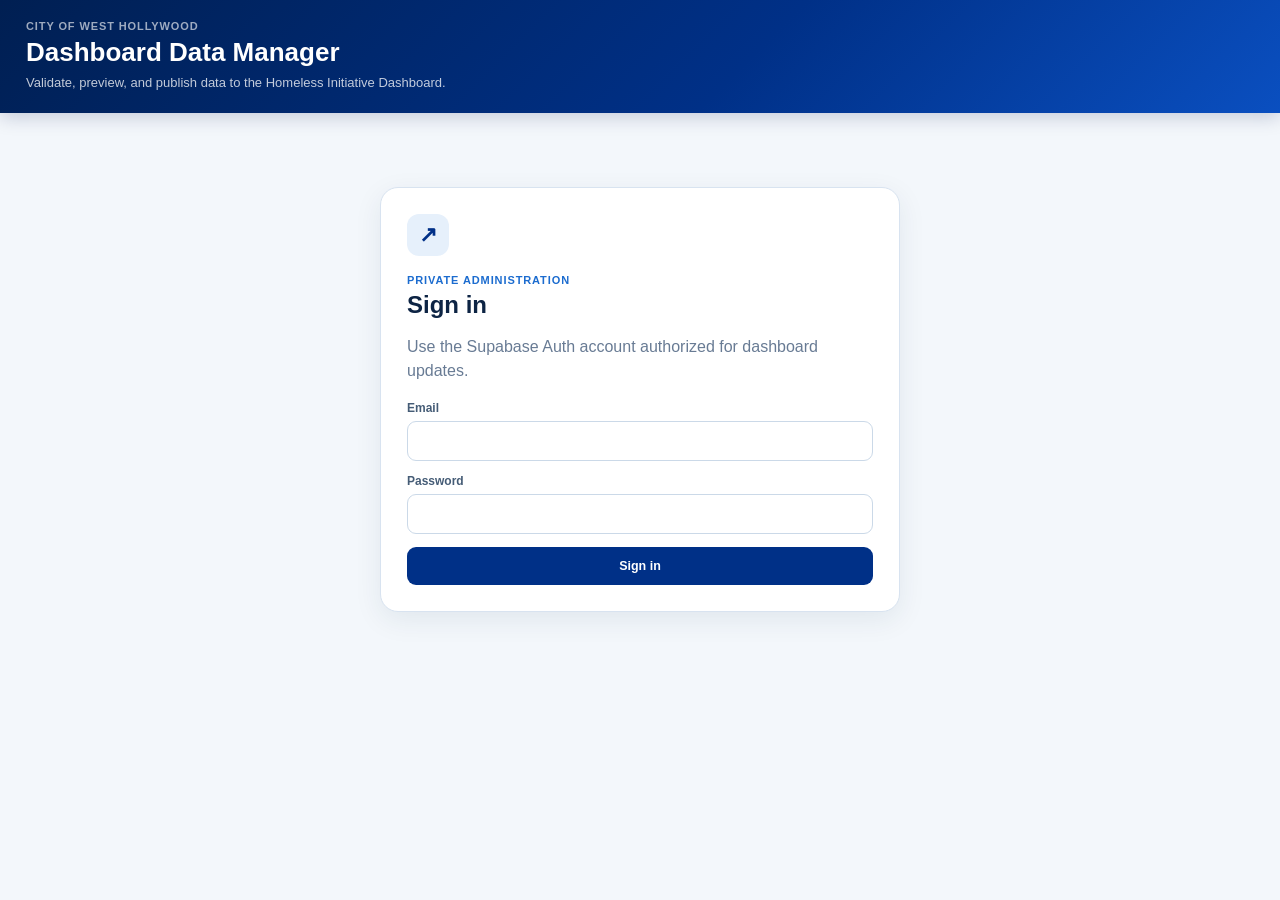
<file: admin/index.html>
<!doctype html>
<html lang="en">
<head>
  <meta charset="utf-8">
  <meta name="viewport" content="width=device-width, initial-scale=1">
  <title>West Hollywood Dashboard Data Manager</title>
  <link rel="stylesheet" href="styles.css?v=1">
  <script src="https://cdn.sheetjs.com/xlsx-0.20.3/package/dist/xlsx.full.min.js"></script>
</head>
<body>
  <header class="topbar">
    <div class="brand-wrap">
      <div class="eyebrow">City of West Hollywood</div>
      <h1>Dashboard Data Manager</h1>
      <p>Validate, preview, and publish data to the Homeless Initiative Dashboard.</p>
    </div>
    <div class="top-actions">
      <span id="user-pill" class="user-pill hidden"></span>
      <a id="dashboard-link" class="btn ghost hidden" href="../" target="_blank" rel="noopener">View dashboard</a>
      <button id="logout-btn" class="btn ghost hidden" type="button">Sign out</button>
    </div>
  </header>

  <main class="shell">
    <section id="login-view" class="auth-card">
      <div class="auth-icon">↗</div>
      <div>
        <div class="eyebrow blue">Private administration</div>
        <h2>Sign in</h2>
        <p class="muted">Use the Supabase Auth account authorized for dashboard updates.</p>
      </div>
      <form id="login-form" class="auth-form">
        <label>Email<input id="email" type="email" autocomplete="username" required></label>
        <label>Password<input id="password" type="password" autocomplete="current-password" required></label>
        <button class="btn primary" type="submit">Sign in</button>
      </form>
      <div id="login-message" class="message hidden" role="status"></div>
    </section>

    <section id="app-view" class="hidden">
      <div id="global-message" class="message hidden" role="status"></div>

      <div class="workspace">
        <aside class="sidebar">
          <div class="sidebar-title">Datasets</div>
          <nav id="dataset-nav" class="dataset-nav" aria-label="Dashboard datasets"></nav>
          <div class="sidebar-foot">
            <button id="history-btn" class="btn ghost full" type="button">Import history</button>
          </div>
        </aside>

        <section class="content">
          <div class="dataset-head">
            <div>
              <div id="dataset-group" class="eyebrow blue"></div>
              <h2 id="dataset-title">Choose a dataset</h2>
              <p id="dataset-desc" class="muted"></p>
            </div>
            <div class="head-actions">
              <button id="guide-btn" class="btn ghost" type="button">Coding guide</button>
              <button id="template-btn" class="btn ghost" type="button">Download guided template</button>
              <button id="current-btn" class="btn ghost" type="button">View current rows</button>
            </div>
          </div>

          <section id="guide-section" class="guide-panel hidden" aria-label="Dataset coding guide">
            <div class="section-line guide-heading">
              <div>
                <h3>How this dataset is coded</h3>
                <p id="guide-use" class="muted small"></p>
              </div>
              <button id="close-guide" class="btn ghost" type="button">Close guide</button>
            </div>
            <div id="guide-notes" class="guide-notes"></div>
            <div class="table-wrap guide-table-wrap"><table id="guide-table"></table></div>
            <div id="guide-codes" class="guide-codes"></div>
          </section>

          <div class="mode-tabs" role="tablist">
            <button class="mode-tab active" data-mode="upload" type="button">Upload file</button>
            <button class="mode-tab" data-mode="manual" type="button">Manual entry</button>
          </div>

          <section id="upload-panel" class="panel">
            <div id="drop-zone" class="drop-zone" tabindex="0">
              <div class="drop-icon">⇧</div>
              <strong>Drop a CSV or Excel file here</strong>
              <span>or click to choose a file</span>
              <input id="file-input" type="file" accept=".csv,.xlsx,.xls" hidden>
            </div>
            <div id="file-meta" class="file-meta hidden"></div>

            <div id="mapping-section" class="hidden">
              <div class="section-line"><h3>Column mapping</h3><span id="mapping-status" class="status-chip"></span></div>
              <p class="muted small">Columns are matched automatically. Adjust any field before validating.</p>
              <div id="mapping-grid" class="mapping-grid"></div>
              <div class="row-actions">
                <button id="validate-btn" class="btn primary" type="button">Validate preview</button>
                <button id="clear-file-btn" class="btn ghost" type="button">Clear file</button>
              </div>
            </div>
          </section>

          <section id="manual-panel" class="panel hidden">
            <div class="section-line"><h3>Add or update a row</h3><span class="status-chip neutral">Validated before publish</span></div>
            <form id="manual-form" class="manual-grid"></form>
            <div class="row-actions">
              <button id="manual-preview-btn" class="btn primary" type="button">Preview row</button>
              <button id="manual-reset-btn" class="btn ghost" type="button">Reset</button>
            </div>
          </section>

          <section id="preview-section" class="preview-section hidden">
            <div class="section-line">
              <div>
                <h3>Preview & validation</h3>
                <p id="preview-summary" class="muted small"></p>
              </div>
              <div id="validation-badges" class="badge-row"></div>
            </div>
            <div id="validation-list" class="validation-list"></div>
            <div class="table-wrap"><table id="preview-table"></table></div>

            <div class="publish-card">
              <div>
                <h3>Publish to Supabase</h3>
                <p id="publish-help" class="muted small"></p>
              </div>
              <div class="publish-controls">
                <label>Write mode<select id="write-mode"></select></label>
                <label>Import note<input id="import-note" type="text" maxlength="250" placeholder="Optional note"></label>
                <button id="publish-btn" class="btn primary" type="button">Publish data</button>
              </div>
            </div>
          </section>

          <section id="current-section" class="panel hidden">
            <div class="section-line"><h3>Current Supabase rows</h3><button id="close-current" class="btn ghost" type="button">Close</button></div>
            <p id="current-summary" class="muted small"></p>
            <div class="table-wrap"><table id="current-table"></table></div>
          </section>

          <section id="history-section" class="panel hidden">
            <div class="section-line"><h3>Import history</h3><button id="close-history" class="btn ghost" type="button">Close</button></div>
            <div class="table-wrap"><table id="history-table"></table></div>
          </section>
        </section>
      </div>
    </section>
  </main>

  <div id="busy" class="busy hidden" aria-live="polite"><div class="spinner"></div><span id="busy-text">Working…</span></div>
  <script src="config.js?v=1"></script>
  <script src="app.js?v=1"></script>
</body>
</html>
</file>
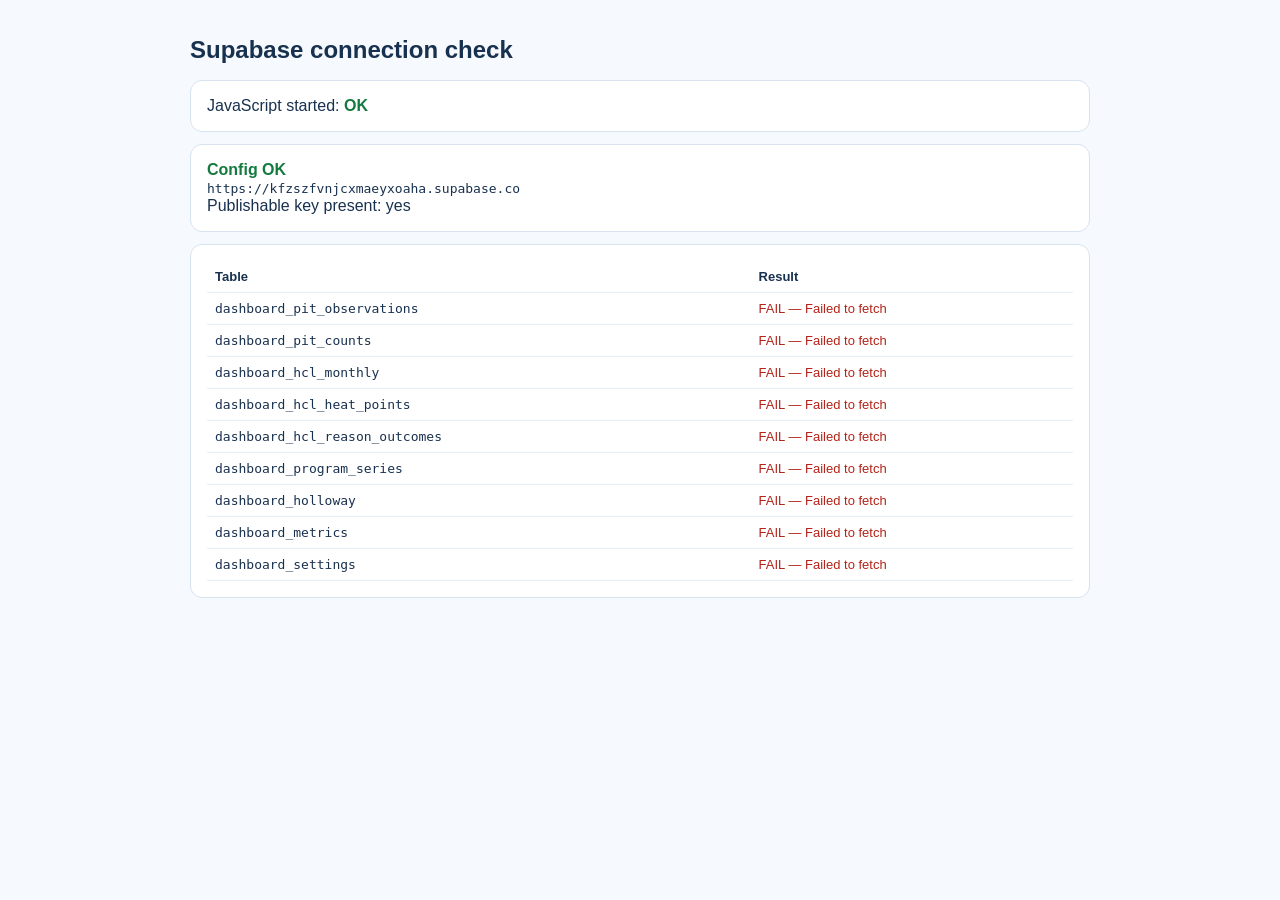
<file: supabase-check-v3.html>
<!doctype html>
<html lang="en">
<head>
<meta charset="utf-8">
<meta name="viewport" content="width=device-width,initial-scale=1">
<title>Supabase Dashboard Connection Check</title>
<style>
body{font-family:-apple-system,BlinkMacSystemFont,"Segoe UI",Roboto,sans-serif;max-width:900px;margin:36px auto;padding:0 18px;color:#18314f;background:#f6f9fd}h1{font-size:24px}.card{background:#fff;border:1px solid #d8e3f0;border-radius:12px;padding:16px;margin:12px 0}.ok{color:#147a3f}.bad{color:#b42318}.wait{color:#5f7088}code{overflow-wrap:anywhere}table{width:100%;border-collapse:collapse}td,th{text-align:left;padding:8px;border-bottom:1px solid #e6edf5;font-size:13px}
</style>
<script src="supabase-config.js?v=5"></script>
</head>
<body>
<h1>Supabase connection check</h1>
<div class="card" id="startup">JavaScript started: <strong class="ok">OK</strong></div>
<div class="card" id="config"></div>
<div class="card"><table><thead><tr><th>Table</th><th>Result</th></tr></thead><tbody id="results"></tbody></table></div>
<script>
(function(){
  const configEl=document.getElementById('config');
  const resultsEl=document.getElementById('results');
  const cfg=window.DASHBOARD_CONFIG||{};
  if(!cfg.supabaseUrl||!cfg.supabasePublishableKey){
    configEl.innerHTML='<strong class="bad">Config FAIL</strong> — supabase-config.js did not provide a URL and publishable key.';
    return;
  }
  configEl.innerHTML='<strong class="ok">Config OK</strong><br><code>'+cfg.supabaseUrl.replace(/[&<>]/g,'')+'</code><br>Publishable key present: yes';
  const tables=['dashboard_pit_observations','dashboard_pit_counts','dashboard_hcl_monthly','dashboard_hcl_heat_points','dashboard_hcl_reason_outcomes','dashboard_program_series','dashboard_holloway','dashboard_metrics','dashboard_settings'];
  async function check(table){
    const tr=document.createElement('tr');
    tr.innerHTML='<td><code>'+table+'</code></td><td class="wait">Testing…</td>';
    resultsEl.appendChild(tr);
    const td=tr.children[1];
    try{
      const url=cfg.supabaseUrl.replace(/\/$/,'')+'/rest/v1/'+table+'?select=*&limit=1';
      const r=await fetch(url,{headers:{apikey:cfg.supabasePublishableKey,Accept:'application/json'}});
      if(!r.ok){
        let txt=await r.text();
        td.className='bad'; td.textContent='FAIL — HTTP '+r.status+' — '+txt.slice(0,300); return;
      }
      const data=await r.json();
      td.className='ok'; td.textContent='OK — REST API readable';
    }catch(e){
      td.className='bad'; td.textContent='FAIL — '+(e&&e.message?e.message:String(e));
    }
  }
  (async()=>{ for(const t of tables) await check(t); })();
})();
</script>
</body>
</html>
</file>
<file: admin/styles.css>
:root{--bg:#eef3f9;--card:#fff;--ink:#18314f;--heading:#0d2444;--body:#2a3f5c;--muted:#687b94;--line:#d8e3f0;--blue:#003087;--blue2:#1c6ccf;--blue3:#5b9bd5;--blue5:#e6f0fb;--good:#177245;--warn:#9b6500;--bad:#b42318;--shadow:0 8px 28px rgba(18,49,79,.08);--radius:14px}*{box-sizing:border-box}body{margin:0;font-family:-apple-system,BlinkMacSystemFont,"Segoe UI",Roboto,Arial,sans-serif;background:#f3f7fb;color:var(--ink)}button,input,select,textarea{font:inherit}.hidden{display:none!important}.topbar{background:linear-gradient(135deg,#001f52,#003087 58%,#0a4fc0);color:white;padding:20px 26px;display:flex;align-items:center;justify-content:space-between;gap:24px;box-shadow:0 4px 18px rgba(0,20,80,.2)}.brand-wrap{max-width:860px}.eyebrow{font-size:11px;font-weight:800;letter-spacing:.9px;text-transform:uppercase;color:rgba(255,255,255,.62);margin-bottom:5px}.eyebrow.blue{color:var(--blue2)}h1{font-size:26px;margin:0 0 5px}h2{font-size:24px;margin:4px 0 6px;color:var(--heading)}h3{font-size:15px;margin:0;color:var(--heading)}p{line-height:1.5}.topbar p{margin:0;color:rgba(255,255,255,.76);font-size:13px}.top-actions{display:flex;align-items:center;gap:8px;flex-wrap:wrap}.user-pill{font-size:12px;background:rgba(255,255,255,.14);padding:8px 11px;border-radius:999px}.shell{max-width:1420px;margin:0 auto;padding:24px 18px 52px}.auth-card{max-width:520px;margin:50px auto;background:#fff;border:1px solid var(--line);border-radius:18px;box-shadow:var(--shadow);padding:26px}.auth-icon{width:42px;height:42px;border-radius:12px;background:var(--blue5);color:var(--blue);display:grid;place-items:center;font-size:22px;font-weight:800;margin-bottom:18px}.auth-form{display:grid;gap:13px;margin-top:18px}label{display:grid;gap:6px;color:#455c76;font-size:12px;font-weight:750}input,select,textarea{width:100%;border:1px solid #cbd9e8;border-radius:9px;background:#fff;color:#243b58;padding:9px 10px;outline:none;min-height:40px}textarea{min-height:88px;resize:vertical}input:focus,select:focus,textarea:focus{border-color:#6ba2dd;box-shadow:0 0 0 3px rgba(28,108,207,.12)}.btn{border:1px solid transparent;border-radius:9px;padding:9px 13px;min-height:38px;font-weight:750;font-size:12.5px;cursor:pointer;transition:.15s}.btn.primary{background:var(--blue);color:#fff}.btn.primary:hover{background:#00256a}.btn.primary:disabled{opacity:.45;cursor:not-allowed}.btn.ghost{background:#fff;color:#36506e;border-color:#cbd9e8}.topbar .btn.ghost{background:rgba(255,255,255,.1);border-color:rgba(255,255,255,.3);color:#fff;text-decoration:none}.btn.full{width:100%}.workspace{display:grid;grid-template-columns:245px minmax(0,1fr);gap:18px}.sidebar{background:#fff;border:1px solid var(--line);border-radius:14px;box-shadow:0 2px 10px rgba(0,30,90,.05);padding:12px;align-self:start;position:sticky;top:16px}.sidebar-title{font-size:11px;font-weight:800;color:var(--muted);text-transform:uppercase;letter-spacing:.7px;padding:7px 8px}.dataset-nav{display:grid;gap:4px}.dataset-btn{border:0;background:transparent;padding:10px 10px;border-radius:9px;text-align:left;color:#405874;cursor:pointer}.dataset-btn:hover{background:#f2f7fd}.dataset-btn.active{background:var(--blue5);color:var(--blue);font-weight:800}.dataset-btn .group{display:block;font-size:9.5px;text-transform:uppercase;letter-spacing:.55px;color:#8193aa;margin-bottom:2px}.dataset-btn.active .group{color:#5b7fae}.sidebar-foot{border-top:1px solid var(--line);margin-top:10px;padding-top:10px}.content{min-width:0}.dataset-head{background:#fff;border:1px solid var(--line);border-radius:14px;padding:18px 20px;display:flex;justify-content:space-between;gap:18px;align-items:flex-start;box-shadow:0 2px 10px rgba(0,30,90,.05)}.dataset-head h2{font-size:22px}.dataset-head p{margin:4px 0 0}.head-actions{display:flex;gap:8px;flex-wrap:wrap}.muted{color:var(--muted)}.small{font-size:12px}.mode-tabs{display:flex;gap:6px;margin:14px 0 8px}.mode-tab{border:1px solid var(--line);background:#fff;padding:8px 13px;border-radius:9px;color:#4b627c;font-weight:750;cursor:pointer}.mode-tab.active{background:var(--blue);border-color:var(--blue);color:#fff}.panel,.preview-section{background:#fff;border:1px solid var(--line);border-radius:14px;padding:16px;margin-top:8px;box-shadow:0 2px 10px rgba(0,30,90,.04)}.drop-zone{border:2px dashed #b9cce1;border-radius:13px;background:#f8fbff;padding:34px 18px;text-align:center;display:grid;gap:5px;cursor:pointer;color:#536b87}.drop-zone:hover,.drop-zone:focus{border-color:#6b9fd6;background:#f2f8ff;outline:none}.drop-icon{font-size:28px;color:var(--blue)}.drop-zone strong{color:#25496f}.file-meta{margin-top:12px;padding:10px 12px;background:#f5f8fc;border:1px solid var(--line);border-radius:10px;font-size:12px}.section-line{display:flex;align-items:center;justify-content:space-between;gap:12px;margin:14px 0 8px}.mapping-grid{display:grid;grid-template-columns:repeat(2,minmax(0,1fr));gap:9px}.mapping-item{border:1px solid var(--line);border-radius:10px;padding:9px;background:#fbfdff}.mapping-item .required{color:var(--bad)}.field-help{font-size:10.5px;color:#8191a5;font-weight:500}.row-actions{display:flex;gap:8px;margin-top:12px;flex-wrap:wrap}.status-chip,.badge{display:inline-flex;align-items:center;border:1px solid var(--line);border-radius:999px;padding:5px 9px;font-size:11px;font-weight:800}.status-chip.good,.badge.good{background:#edf8f2;color:var(--good);border-color:#cce8d9}.status-chip.warn,.badge.warn{background:#fff8e8;color:var(--warn);border-color:#eedba7}.status-chip.bad,.badge.bad{background:#fff0ee;color:var(--bad);border-color:#f0c9c4}.status-chip.neutral,.badge.neutral{background:#f4f7fa;color:#63758a}.manual-grid{display:grid;grid-template-columns:repeat(2,minmax(0,1fr));gap:11px}.manual-grid .wide{grid-column:1/-1}.preview-section{margin-top:14px}.badge-row{display:flex;gap:6px;flex-wrap:wrap}.validation-list{display:grid;gap:6px;margin:9px 0}.validation-item{padding:8px 10px;border-radius:8px;font-size:11.5px}.validation-item.error{background:#fff0ee;color:#8d2118}.validation-item.warning{background:#fff8e8;color:#7d5900}.table-wrap{overflow:auto;border:1px solid var(--line);border-radius:10px;margin-top:10px;max-height:480px}table{border-collapse:collapse;width:100%;font-size:11.5px}th{position:sticky;top:0;background:#edf4fb;color:#31506f;text-align:left;padding:8px;border-bottom:1px solid #cad9e9;white-space:nowrap;z-index:1}td{padding:7px 8px;border-bottom:1px solid #e6edf5;vertical-align:top;max-width:260px;overflow-wrap:anywhere}tr.invalid td{background:#fff7f6}.publish-card{margin-top:14px;border:1px solid #c9dbed;background:#f7fbff;border-radius:12px;padding:14px;display:grid;grid-template-columns:minmax(0,1fr) minmax(420px,1.1fr);gap:16px;align-items:end}.publish-card p{margin:4px 0 0}.publish-controls{display:grid;grid-template-columns:1fr 1fr auto;gap:8px;align-items:end}.message{border-radius:10px;padding:10px 12px;margin:12px 0;font-size:12.5px;line-height:1.45}.message.error{background:#fff0ee;color:#8f241a;border:1px solid #efc8c3}.message.success{background:#edf8f2;color:#166a42;border:1px solid #c9e6d6}.message.info{background:#eef5fd;color:#2b547e;border:1px solid #ccdeef}.busy{position:fixed;right:18px;bottom:18px;background:#12243c;color:#fff;border-radius:11px;padding:11px 14px;box-shadow:0 10px 28px rgba(0,0,0,.2);display:flex;gap:9px;align-items:center;font-size:12px;z-index:99}.spinner{width:14px;height:14px;border:2px solid rgba(255,255,255,.35);border-top-color:#fff;border-radius:50%;animation:spin .8s linear infinite}@keyframes spin{to{transform:rotate(360deg)}}@media(max-width:980px){.workspace{grid-template-columns:1fr}.sidebar{position:static}.dataset-nav{grid-template-columns:repeat(3,1fr)}.publish-card{grid-template-columns:1fr}.publish-controls{grid-template-columns:1fr 1fr}.publish-controls .btn{grid-column:1/-1}.topbar{align-items:flex-start}}@media(max-width:650px){.topbar{padding:16px;display:block}.top-actions{margin-top:12px}.shell{padding:14px 9px 36px}.dataset-nav{grid-template-columns:1fr 1fr}.dataset-head{display:block}.head-actions{margin-top:12px}.mapping-grid,.manual-grid,.publish-controls{grid-template-columns:1fr}.manual-grid .wide{grid-column:auto}.publish-controls .btn{grid-column:auto}.auth-card{margin:20px auto;padding:19px}.drop-zone{padding:26px 12px}}

.guide-panel{background:#fff;border:1px solid #cbdced;border-radius:14px;padding:16px;margin-top:12px;box-shadow:0 2px 10px rgba(0,30,90,.04)}
.guide-heading{margin-top:0}.guide-heading p{margin:4px 0 0;max-width:900px}.guide-notes{display:grid;gap:7px;margin:10px 0 12px}.guide-note{background:#f5f9fe;border-left:3px solid var(--blue2);border-radius:8px;padding:9px 11px;font-size:11.5px;line-height:1.45;color:#415a76}.guide-note.warn{background:#fff8e8;border-left-color:#d39a24;color:#6d520e}.guide-table-wrap{max-height:none}.guide-table td:nth-child(1){font-family:ui-monospace,SFMono-Regular,Menlo,Consolas,monospace;font-weight:700;color:#234e78;white-space:nowrap}.guide-table td:nth-child(2){text-align:center}.guide-table td{max-width:380px;line-height:1.4}.guide-codes{display:grid;gap:10px;margin-top:12px}.code-card{border:1px solid var(--line);border-radius:10px;overflow:hidden}.code-card h4{margin:0;padding:9px 11px;background:#f4f8fc;color:#31506f;font-size:12px}.code-card table{margin:0}.code-card th{position:static}.template-note{font-size:10.5px;color:#74879e;margin-top:4px}.dataset-head .head-actions{align-items:flex-start}
</file>
